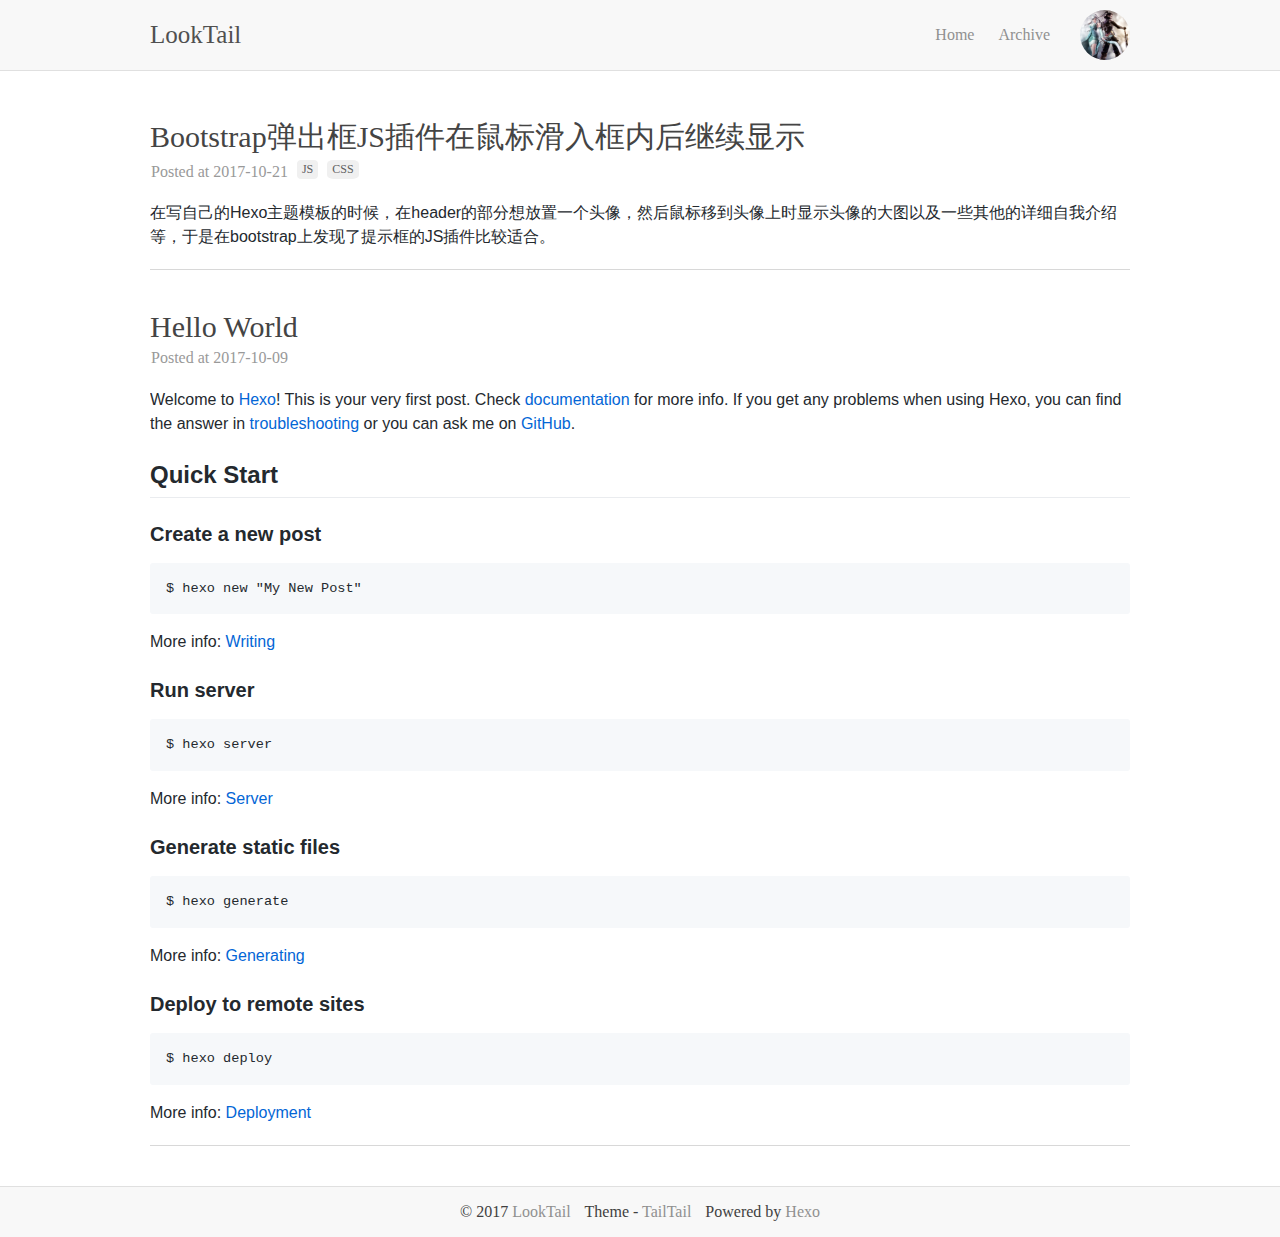
<file: index.html>
<!DOCTYPE html>
<html>
<head>
  <meta charset="UTF-8">
  <meta name="viewport" content="width=device-width, initial-scale=1.0, user-scalable=no"/>
  <title>LookTail</title>
  <link rel="stylesheet" href="/css/style.css">
  <script src="/js/jquery-3.2.1.min.js"></script>
  <script src="/js/bootstrap.min.js"></script>
</head>
<body>  
  <header>
  <div id="root" class="header-warp">
    <a href="/"><h3 class="logo-font">LookTail</h3></a>
    <div id="about-wrapper" class="about-wrapper">
      <a id="about" title="LookTail" href="#" class="img-container">
        <img class="av-pic" src="/assets/avatar.jpg">  
      </a>
    </div>
    <nav class="navigation">
      <a href="/">Home</a>
      <a href="/archives">Archive</a>
    </a>
    </nav>
  </div>
</header>
<script type="text/javascript">
  $(document).ready(function(){
    $('#about').popover({template: '<div id="pop" class="popover" role="tooltip"><div class="arrow"></div><img class="popover-img" src="/assets/avatar.jpg"><div class="popover-info"><h2>LookTail</h2><h4>About Me</h4><p>我什么都不会啊怎么办？怎么办？就这么懒还想知道怎么办？</p><h4>Find Me</h4><ul><li>GitHub: <a href="https://github.com/LookTail" target="_blank">LookTail</a></li></ul></div></div>', placement: "left", trigger: "manual"});
  });

  $('body').on("mouseenter", '#about-wrapper',
  function () {
    $('#about').popover('show');
  });

  $('body').on("mouseleave", '#about-wrapper',
  function () {
    $('#about').popover('hide');
  });
</script>
  <section class="content-container">
    <div class="index-wrapper">
  
    <article class="article-wrapper">
      <a href="/2017/10/21/Bootstarp弹出框JS插件在鼠标滑入框内后继续显示/" class="article-title">
        Bootstrap弹出框JS插件在鼠标滑入框内后继续显示
      </a>
      <div class="meta-wrapper">
  <span>Posted at</span>
  <time>2017-10-21</time>
  
    <a class="tags">JS</a>
  
    <a class="tags">CSS</a>
  
</div>
      <div class="markdown-body">
        
          <p>在写自己的Hexo主题模板的时候，在header的部分想放置一个头像，然后鼠标移到头像上时显示头像的大图以及一些其他的详细自我介绍等，于是在bootstrap上发现了提示框的JS插件比较适合。</p>
        
      </div>
    </article>
  
    <article class="article-wrapper">
      <a href="/2017/10/09/hello-world/" class="article-title">
        Hello World
      </a>
      <div class="meta-wrapper">
  <span>Posted at</span>
  <time>2017-10-09</time>
  
</div>
      <div class="markdown-body">
        
          <p>Welcome to <a href="https://hexo.io/" target="_blank" rel="external">Hexo</a>! This is your very first post. Check <a href="https://hexo.io/docs/" target="_blank" rel="external">documentation</a> for more info. If you get any problems when using Hexo, you can find the answer in <a href="https://hexo.io/docs/troubleshooting.html" target="_blank" rel="external">troubleshooting</a> or you can ask me on <a href="https://github.com/hexojs/hexo/issues" target="_blank" rel="external">GitHub</a>.</p>
<h2 id="Quick-Start"><a href="#Quick-Start" class="headerlink" title="Quick Start"></a>Quick Start</h2><h3 id="Create-a-new-post"><a href="#Create-a-new-post" class="headerlink" title="Create a new post"></a>Create a new post</h3><pre><code class="bash">$ hexo new &quot;My New Post&quot;
</code></pre>
<p>More info: <a href="https://hexo.io/docs/writing.html" target="_blank" rel="external">Writing</a></p>
<h3 id="Run-server"><a href="#Run-server" class="headerlink" title="Run server"></a>Run server</h3><pre><code class="bash">$ hexo server
</code></pre>
<p>More info: <a href="https://hexo.io/docs/server.html" target="_blank" rel="external">Server</a></p>
<h3 id="Generate-static-files"><a href="#Generate-static-files" class="headerlink" title="Generate static files"></a>Generate static files</h3><pre><code class="bash">$ hexo generate
</code></pre>
<p>More info: <a href="https://hexo.io/docs/generating.html" target="_blank" rel="external">Generating</a></p>
<h3 id="Deploy-to-remote-sites"><a href="#Deploy-to-remote-sites" class="headerlink" title="Deploy to remote sites"></a>Deploy to remote sites</h3><pre><code class="bash">$ hexo deploy
</code></pre>
<p>More info: <a href="https://hexo.io/docs/deployment.html" target="_blank" rel="external">Deployment</a></p>

        
      </div>
    </article>
  
  <nav aria-label="Pager">
  <ul class="pager">
    
    
  </ul>
</nav> 
</div>
  </section>
  <footer class="footer">
  <p>© 2017 <a href="https://github.com/LookTail" target="_blank">LookTail</a></p>
  <p>Theme - <a href="" target="_blank">TailTail</a></p>
  <p>Powered by <a href="https://hexo.io" target="_blank">Hexo</a></p>
</footer>
  
</body>


</html>
</file>
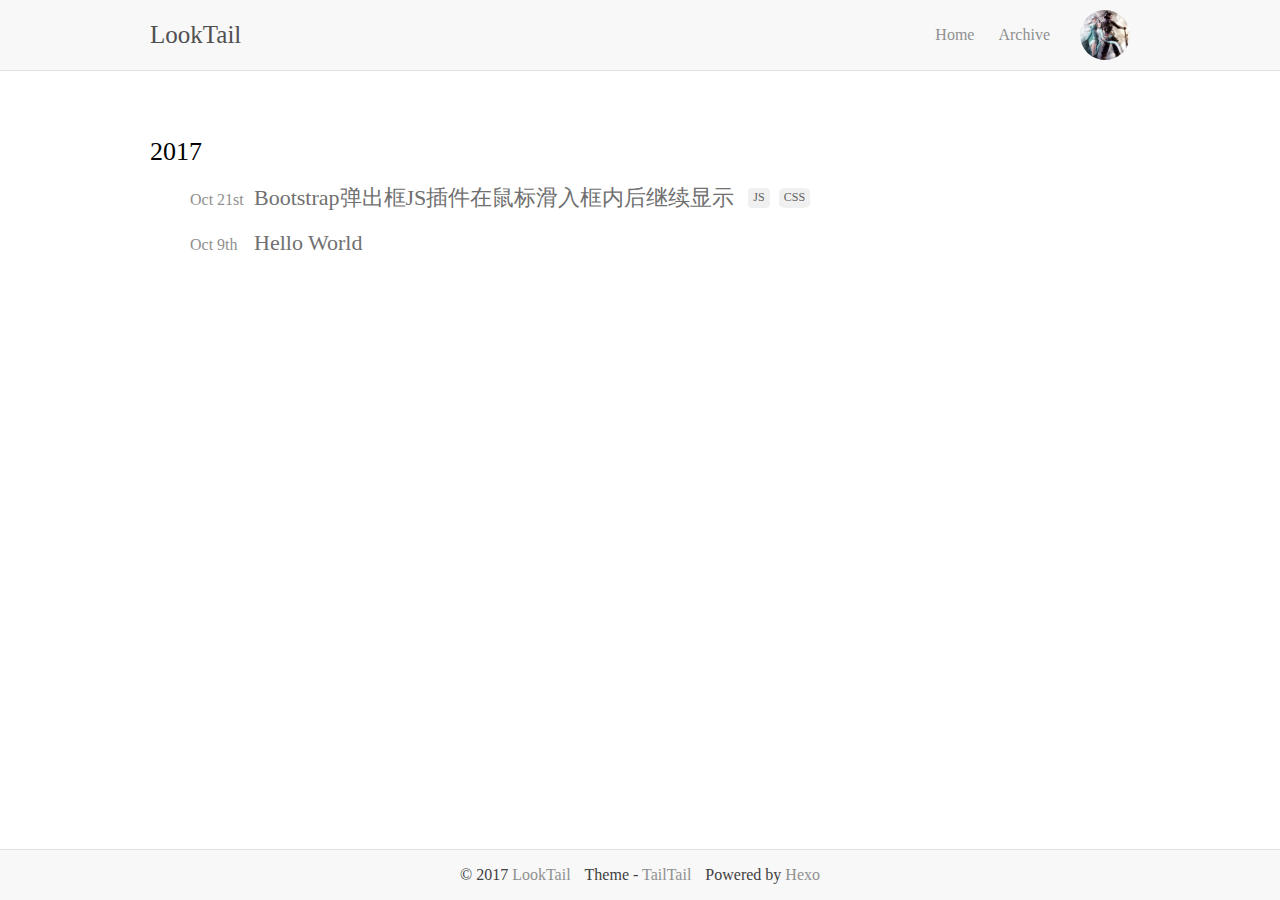
<file: archives/index.html>
<!DOCTYPE html>
<html>
<head>
  <meta charset="UTF-8">
  <meta name="viewport" content="width=device-width, initial-scale=1.0, user-scalable=no"/>
  <title>LookTail</title>
  <link rel="stylesheet" href="/css/style.css">
  <script src="/js/jquery-3.2.1.min.js"></script>
  <script src="/js/bootstrap.min.js"></script>
</head>
<body>  
  <header>
  <div id="root" class="header-warp">
    <a href="/"><h3 class="logo-font">LookTail</h3></a>
    <div id="about-wrapper" class="about-wrapper">
      <a id="about" title="LookTail" href="#" class="img-container">
        <img class="av-pic" src="/assets/avatar.jpg">  
      </a>
    </div>
    <nav class="navigation">
      <a href="/">Home</a>
      <a href="/archives">Archive</a>
    </a>
    </nav>
  </div>
</header>
<script type="text/javascript">
  $(document).ready(function(){
    $('#about').popover({template: '<div id="pop" class="popover" role="tooltip"><div class="arrow"></div><img class="popover-img" src="/assets/avatar.jpg"><div class="popover-info"><h2>LookTail</h2><h4>About Me</h4><p>我什么都不会啊怎么办？怎么办？就这么懒还想知道怎么办？</p><h4>Find Me</h4><ul><li>GitHub: <a href="https://github.com/LookTail" target="_blank">LookTail</a></li></ul></div></div>', placement: "left", trigger: "manual"});
  });

  $('body').on("mouseenter", '#about-wrapper',
  function () {
    $('#about').popover('show');
  });

  $('body').on("mouseleave", '#about-wrapper',
  function () {
    $('#about').popover('hide');
  });
</script>
  <section class="content-container">
    <div class="archive-wrapper">
  
  
  
    <section class="archive-year">
    <h1>
        2017
    </h1>
    <ul>
      
      
        <li>
          <time>Oct 21st</time>
          <a href="/2017/10/21/Bootstarp弹出框JS插件在鼠标滑入框内后继续显示/" class="title">
            Bootstrap弹出框JS插件在鼠标滑入框内后继续显示
          </a>
          
            <a class="tags">JS</a>
          
            <a class="tags">CSS</a>
          
        </li>
      
        <li>
          <time>Oct 9th</time>
          <a href="/2017/10/09/hello-world/" class="title">
            Hello World
          </a>
          
        </li>
      
    </ul>
</section>
  
</div>
  </section>
  <footer class="footer">
  <p>© 2017 <a href="https://github.com/LookTail" target="_blank">LookTail</a></p>
  <p>Theme - <a href="" target="_blank">TailTail</a></p>
  <p>Powered by <a href="https://hexo.io" target="_blank">Hexo</a></p>
</footer>
  
</body>


</html>
</file>
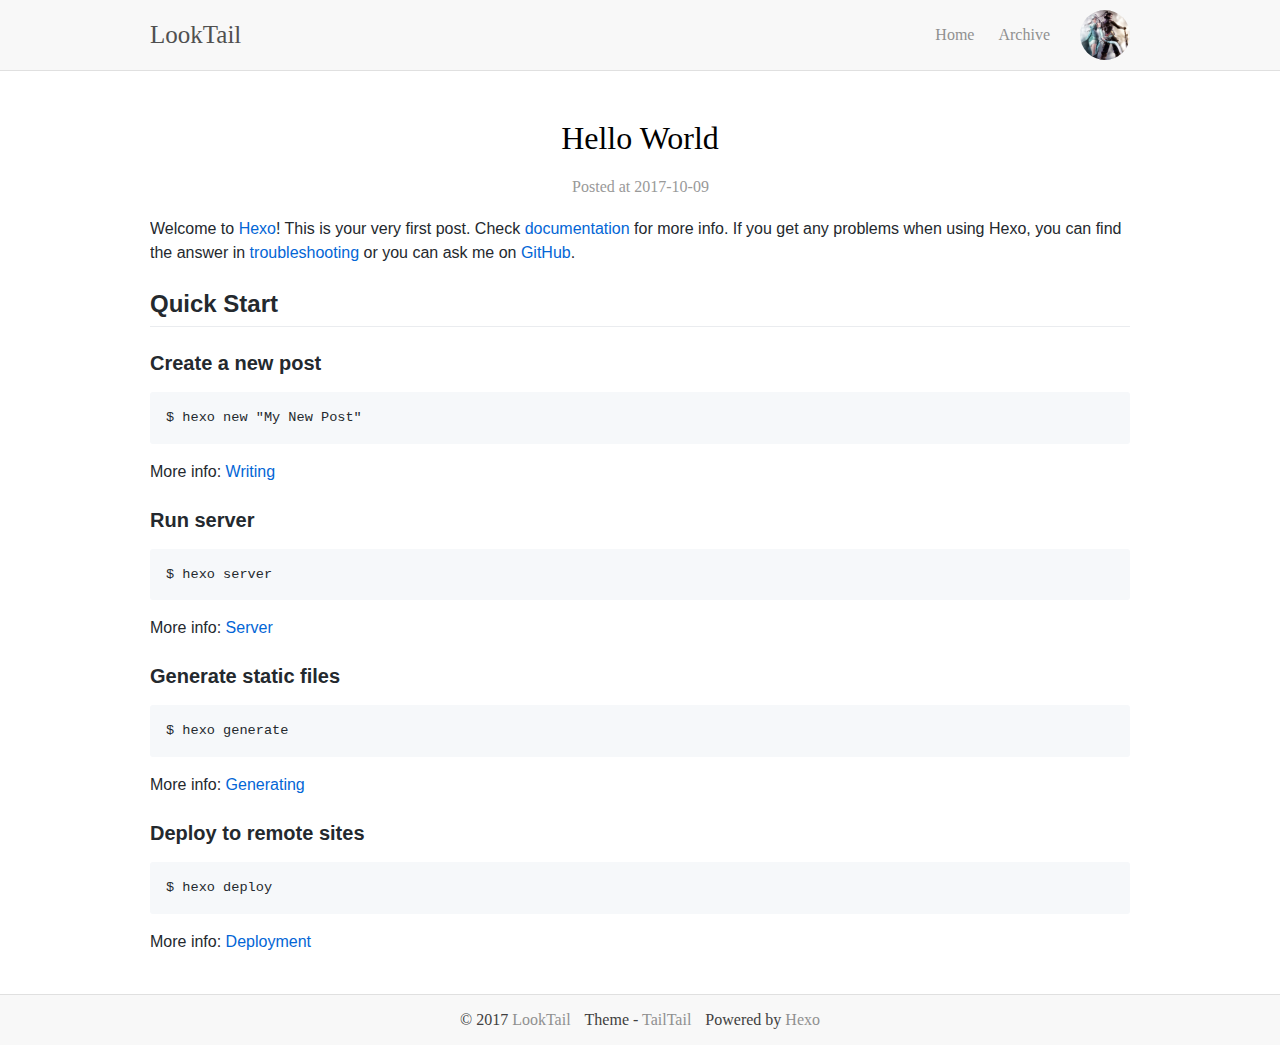
<file: 2017/10/09/hello-world/index.html>
<!DOCTYPE html>
<html>
<head>
  <meta charset="UTF-8">
  <meta name="viewport" content="width=device-width, initial-scale=1.0, user-scalable=no"/>
  <title>Hello World | LookTail</title>
  <link rel="stylesheet" href="/css/style.css">
  <script src="/js/jquery-3.2.1.min.js"></script>
  <script src="/js/bootstrap.min.js"></script>
</head>
<body>  
  <header>
  <div id="root" class="header-warp">
    <a href="/"><h3 class="logo-font">LookTail</h3></a>
    <div id="about-wrapper" class="about-wrapper">
      <a id="about" title="LookTail" href="#" class="img-container">
        <img class="av-pic" src="/assets/avatar.jpg">  
      </a>
    </div>
    <nav class="navigation">
      <a href="/">Home</a>
      <a href="/archives">Archive</a>
    </a>
    </nav>
  </div>
</header>
<script type="text/javascript">
  $(document).ready(function(){
    $('#about').popover({template: '<div id="pop" class="popover" role="tooltip"><div class="arrow"></div><img class="popover-img" src="/assets/avatar.jpg"><div class="popover-info"><h2>LookTail</h2><h4>About Me</h4><p>我什么都不会啊怎么办？怎么办？就这么懒还想知道怎么办？</p><h4>Find Me</h4><ul><li>GitHub: <a href="https://github.com/LookTail" target="_blank">LookTail</a></li></ul></div></div>', placement: "left", trigger: "manual"});
  });

  $('body').on("mouseenter", '#about-wrapper',
  function () {
    $('#about').popover('show');
  });

  $('body').on("mouseleave", '#about-wrapper',
  function () {
    $('#about').popover('hide');
  });
</script>
  <section class="content-container">
    <div class="post-wrapper">
  <h1>Hello World</h1>
  <div class="meta-wrapper">
  <span>Posted at</span>
  <time>2017-10-09</time>
  
</div>
  <div class="markdown-body">
    <p>Welcome to <a href="https://hexo.io/" target="_blank" rel="external">Hexo</a>! This is your very first post. Check <a href="https://hexo.io/docs/" target="_blank" rel="external">documentation</a> for more info. If you get any problems when using Hexo, you can find the answer in <a href="https://hexo.io/docs/troubleshooting.html" target="_blank" rel="external">troubleshooting</a> or you can ask me on <a href="https://github.com/hexojs/hexo/issues" target="_blank" rel="external">GitHub</a>.</p>
<h2 id="Quick-Start"><a href="#Quick-Start" class="headerlink" title="Quick Start"></a>Quick Start</h2><h3 id="Create-a-new-post"><a href="#Create-a-new-post" class="headerlink" title="Create a new post"></a>Create a new post</h3><pre><code class="bash">$ hexo new &quot;My New Post&quot;
</code></pre>
<p>More info: <a href="https://hexo.io/docs/writing.html" target="_blank" rel="external">Writing</a></p>
<h3 id="Run-server"><a href="#Run-server" class="headerlink" title="Run server"></a>Run server</h3><pre><code class="bash">$ hexo server
</code></pre>
<p>More info: <a href="https://hexo.io/docs/server.html" target="_blank" rel="external">Server</a></p>
<h3 id="Generate-static-files"><a href="#Generate-static-files" class="headerlink" title="Generate static files"></a>Generate static files</h3><pre><code class="bash">$ hexo generate
</code></pre>
<p>More info: <a href="https://hexo.io/docs/generating.html" target="_blank" rel="external">Generating</a></p>
<h3 id="Deploy-to-remote-sites"><a href="#Deploy-to-remote-sites" class="headerlink" title="Deploy to remote sites"></a>Deploy to remote sites</h3><pre><code class="bash">$ hexo deploy
</code></pre>
<p>More info: <a href="https://hexo.io/docs/deployment.html" target="_blank" rel="external">Deployment</a></p>

  </div>
  <!--<nav aria-label="Back">
    <ul class="pager" style="margin-top: 0">
      <li class="next"><a href="#" onclick="history.back();"><span>&larr;</span> Back</a></li>
    </ul>
  </nav>-->
</div>
  </section>
  <footer class="footer">
  <p>© 2017 <a href="https://github.com/LookTail" target="_blank">LookTail</a></p>
  <p>Theme - <a href="" target="_blank">TailTail</a></p>
  <p>Powered by <a href="https://hexo.io" target="_blank">Hexo</a></p>
</footer>
  
</body>


</html>
</file>
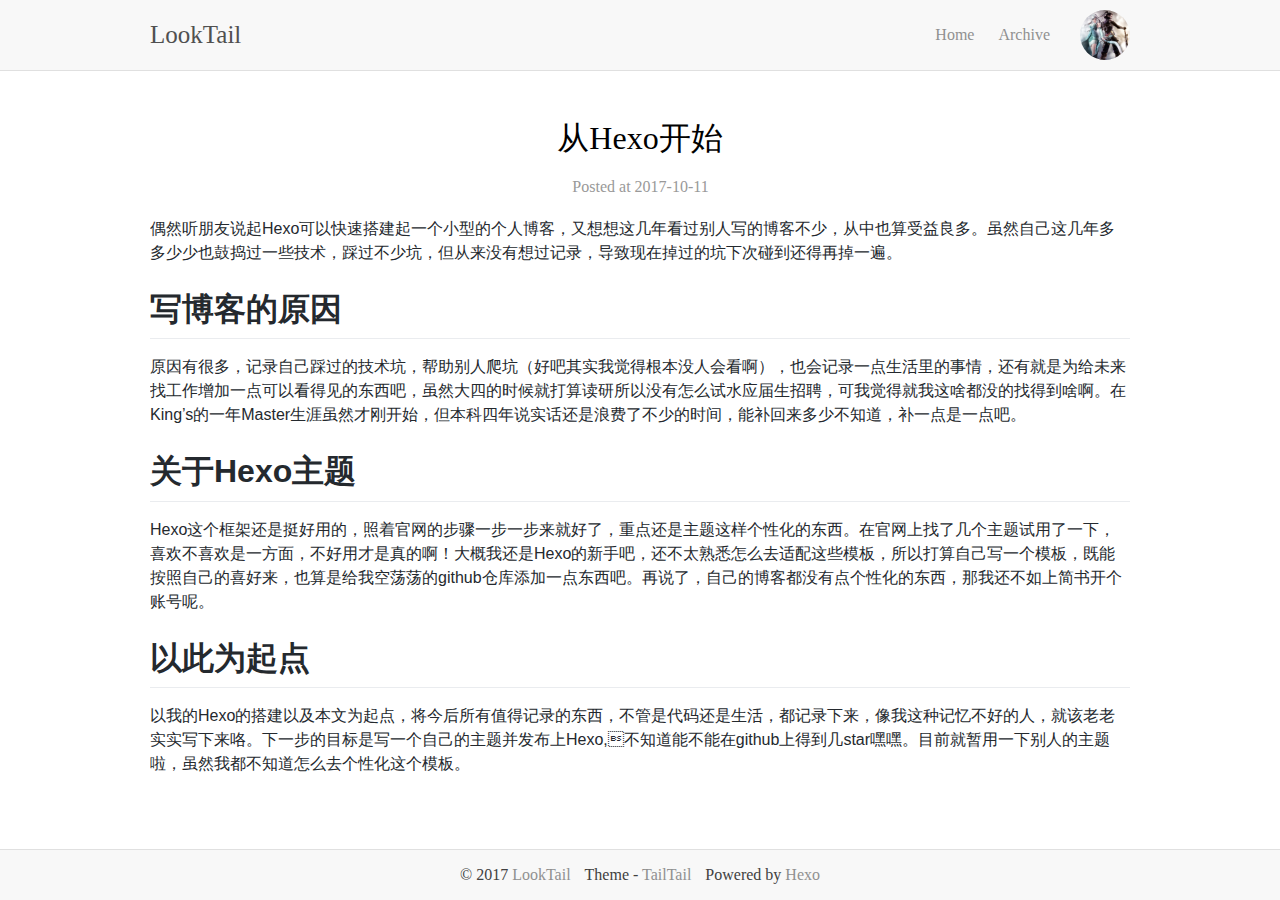
<file: 2017/10/11/从Hexo开始/index.html>
<!DOCTYPE html>
<html>
<head>
  <meta charset="UTF-8">
  <meta name="viewport" content="width=device-width, initial-scale=1.0, user-scalable=no"/>
  <title>从Hexo开始 | LookTail</title>
  <link rel="stylesheet" href="/css/style.css">
  <script src="/js/jquery-3.2.1.min.js"></script>
  <script src="/js/bootstrap.min.js"></script>
</head>
<body>  
  <header>
  <div id="root" class="header-warp">
    <a href="/"><h3 class="logo-font">LookTail</h3></a>
    <div id="about-wrapper" class="about-wrapper">
      <a id="about" title="LookTail" href="#" class="img-container">
        <img class="av-pic" src="/assets/avatar.jpg">  
      </a>
    </div>
    <nav class="navigation">
      <a href="/">Home</a>
      <a href="/archives">Archive</a>
    </a>
    </nav>
  </div>
</header>
<script type="text/javascript">
  $(document).ready(function(){
    $('#about').popover({template: '<div id="pop" class="popover" role="tooltip"><div class="arrow"></div><img class="popover-img" src="/assets/avatar.jpg"><div class="popover-info"><h2>LookTail</h2><h4>About Me</h4><p>我什么都不会啊怎么办？怎么办？就这么懒还想知道怎么办？</p><h4>Find Me</h4><ul><li>GitHub: <a href="https://github.com/LookTail" target="_blank">LookTail</a></li></ul></div></div>', placement: "left", trigger: "manual"});
  });

  $('body').on("mouseenter", '#about-wrapper',
  function () {
    $('#about').popover('show');
  });

  $('body').on("mouseleave", '#about-wrapper',
  function () {
    $('#about').popover('hide');
  });
</script>
  <section class="content-container">
    <div class="post-wrapper">
  <h1>从Hexo开始</h1>
  <div class="meta-wrapper">
  <span>Posted at</span>
  <time>2017-10-11</time>
  
</div>
  <div class="markdown-body">
    <p>偶然听朋友说起Hexo可以快速搭建起一个小型的个人博客，又想想这几年看过别人写的博客不少，从中也算受益良多。虽然自己这几年多多少少也鼓捣过一些技术，踩过不少坑，但从来没有想过记录，导致现在掉过的坑下次碰到还得再掉一遍。</p>
<a id="more"></a>
<h1 id="写博客的原因"><a href="#写博客的原因" class="headerlink" title="写博客的原因"></a>写博客的原因</h1><p>原因有很多，记录自己踩过的技术坑，帮助别人爬坑（好吧其实我觉得根本没人会看啊），也会记录一点生活里的事情，还有就是为给未来找工作增加一点可以看得见的东西吧，虽然大四的时候就打算读研所以没有怎么试水应届生招聘，可我觉得就我这啥都没的找得到啥啊。在King’s的一年Master生涯虽然才刚开始，但本科四年说实话还是浪费了不少的时间，能补回来多少不知道，补一点是一点吧。</p>
<h1 id="关于Hexo主题"><a href="#关于Hexo主题" class="headerlink" title="关于Hexo主题"></a>关于Hexo主题</h1><p>Hexo这个框架还是挺好用的，照着官网的步骤一步一步来就好了，重点还是主题这样个性化的东西。在官网上找了几个主题试用了一下，喜欢不喜欢是一方面，不好用才是真的啊！大概我还是Hexo的新手吧，还不太熟悉怎么去适配这些模板，所以打算自己写一个模板，既能按照自己的喜好来，也算是给我空荡荡的github仓库添加一点东西吧。再说了，自己的博客都没有点个性化的东西，那我还不如上简书开个账号呢。</p>
<h1 id="以此为起点"><a href="#以此为起点" class="headerlink" title="以此为起点"></a>以此为起点</h1><p>以我的Hexo的搭建以及本文为起点，将今后所有值得记录的东西，不管是代码还是生活，都记录下来，像我这种记忆不好的人，就该老老实实写下来咯。下一步的目标是写一个自己的主题并发布上Hexo,不知道能不能在github上得到几star嘿嘿。目前就暂用一下别人的主题啦，虽然我都不知道怎么去个性化这个模板。</p>

  </div>
  <!--<nav aria-label="Back">
    <ul class="pager" style="margin-top: 0">
      <li class="next"><a href="#" onclick="history.back();"><span>&larr;</span> Back</a></li>
    </ul>
  </nav>-->
</div>
  </section>
  <footer class="footer">
  <p>© 2017 <a href="https://github.com/LookTail" target="_blank">LookTail</a></p>
  <p>Theme - <a href="" target="_blank">TailTail</a></p>
  <p>Powered by <a href="https://hexo.io" target="_blank">Hexo</a></p>
</footer>
  
</body>


</html>
</file>
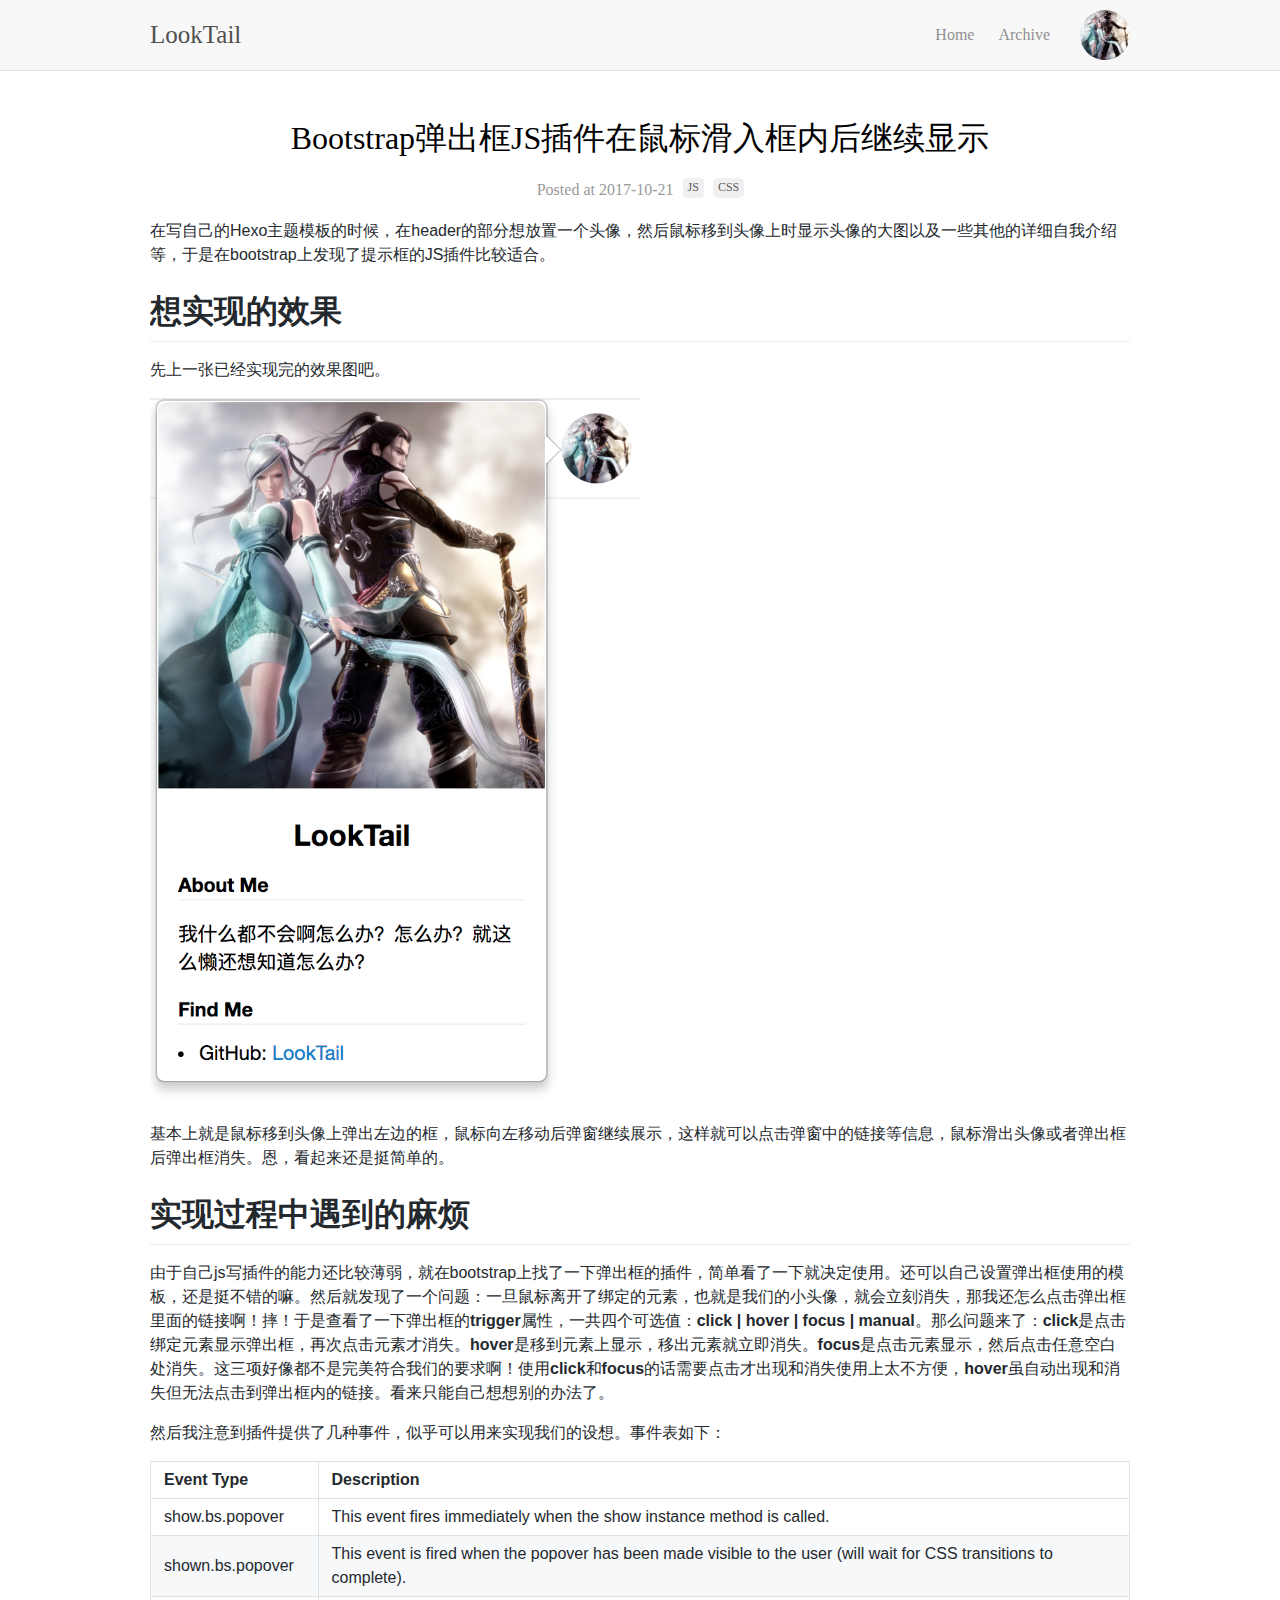
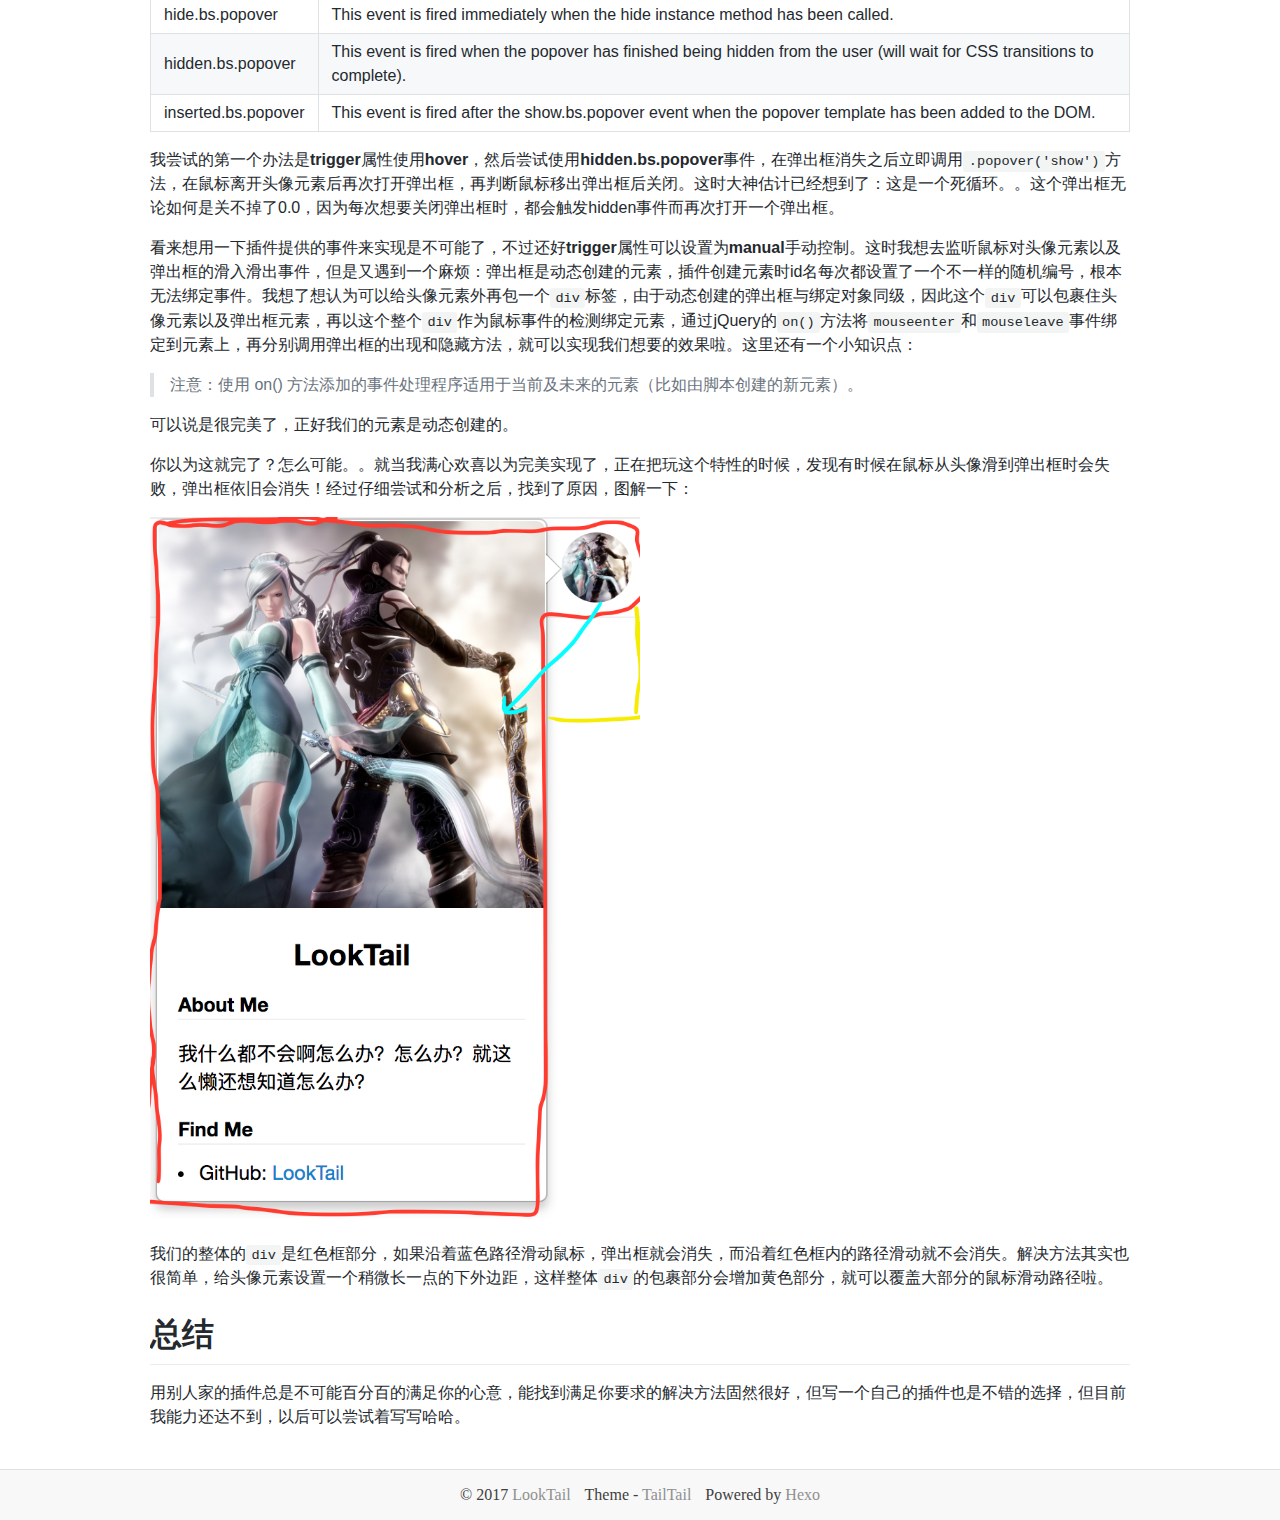
<file: 2017/10/21/Bootstarp弹出框JS插件在鼠标滑入框内后继续显示/index.html>
<!DOCTYPE html>
<html>
<head>
  <meta charset="UTF-8">
  <meta name="viewport" content="width=device-width, initial-scale=1.0, user-scalable=no"/>
  <title>Bootstrap弹出框JS插件在鼠标滑入框内后继续显示 | LookTail</title>
  <link rel="stylesheet" href="/css/style.css">
  <script src="/js/jquery-3.2.1.min.js"></script>
  <script src="/js/bootstrap.min.js"></script>
</head>
<body>  
  <header>
  <div id="root" class="header-warp">
    <a href="/"><h3 class="logo-font">LookTail</h3></a>
    <div id="about-wrapper" class="about-wrapper">
      <a id="about" title="LookTail" href="#" class="img-container">
        <img class="av-pic" src="/assets/avatar.jpg">  
      </a>
    </div>
    <nav class="navigation">
      <a href="/">Home</a>
      <a href="/archives">Archive</a>
    </a>
    </nav>
  </div>
</header>
<script type="text/javascript">
  $(document).ready(function(){
    $('#about').popover({template: '<div id="pop" class="popover" role="tooltip"><div class="arrow"></div><img class="popover-img" src="/assets/avatar.jpg"><div class="popover-info"><h2>LookTail</h2><h4>About Me</h4><p>我什么都不会啊怎么办？怎么办？就这么懒还想知道怎么办？</p><h4>Find Me</h4><ul><li>GitHub: <a href="https://github.com/LookTail" target="_blank">LookTail</a></li></ul></div></div>', placement: "left", trigger: "manual"});
  });

  $('body').on("mouseenter", '#about-wrapper',
  function () {
    $('#about').popover('show');
  });

  $('body').on("mouseleave", '#about-wrapper',
  function () {
    $('#about').popover('hide');
  });
</script>
  <section class="content-container">
    <div class="post-wrapper">
  <h1>Bootstrap弹出框JS插件在鼠标滑入框内后继续显示</h1>
  <div class="meta-wrapper">
  <span>Posted at</span>
  <time>2017-10-21</time>
  
    <a class="tags">JS</a>
  
    <a class="tags">CSS</a>
  
</div>
  <div class="markdown-body">
    <p>在写自己的Hexo主题模板的时候，在header的部分想放置一个头像，然后鼠标移到头像上时显示头像的大图以及一些其他的详细自我介绍等，于是在bootstrap上发现了提示框的JS插件比较适合。</p>
<a id="more"></a>
<h1 id="想实现的效果"><a href="#想实现的效果" class="headerlink" title="想实现的效果"></a>想实现的效果</h1><p>先上一张已经实现完的效果图吧。</p>
<p><img src="/images/popover.png" width="50%" height="50%"></p>
<p>基本上就是鼠标移到头像上弹出左边的框，鼠标向左移动后弹窗继续展示，这样就可以点击弹窗中的链接等信息，鼠标滑出头像或者弹出框后弹出框消失。恩，看起来还是挺简单的。</p>
<h1 id="实现过程中遇到的麻烦"><a href="#实现过程中遇到的麻烦" class="headerlink" title="实现过程中遇到的麻烦"></a>实现过程中遇到的麻烦</h1><p>由于自己js写插件的能力还比较薄弱，就在bootstrap上找了一下弹出框的插件，简单看了一下就决定使用。还可以自己设置弹出框使用的模板，还是挺不错的嘛。然后就发现了一个问题：一旦鼠标离开了绑定的元素，也就是我们的小头像，就会立刻消失，那我还怎么点击弹出框里面的链接啊！摔！于是查看了一下弹出框的<strong>trigger</strong>属性，一共四个可选值：<strong>click | hover | focus | manual</strong>。那么问题来了：<strong>click</strong>是点击绑定元素显示弹出框，再次点击元素才消失。<strong>hover</strong>是移到元素上显示，移出元素就立即消失。<strong>focus</strong>是点击元素显示，然后点击任意空白处消失。这三项好像都不是完美符合我们的要求啊！使用<strong>click</strong>和<strong>focus</strong>的话需要点击才出现和消失使用上太不方便，<strong>hover</strong>虽自动出现和消失但无法点击到弹出框内的链接。看来只能自己想想别的办法了。<br></p>
<p>然后我注意到插件提供了几种事件，似乎可以用来实现我们的设想。事件表如下：</p>
<table>
<thead>
<tr>
<th style="text-align:left">Event Type</th>
<th style="text-align:left">Description</th>
</tr>
</thead>
<tbody>
<tr>
<td style="text-align:left">show.bs.popover</td>
<td style="text-align:left">This event fires immediately when the show instance method is called.</td>
</tr>
<tr>
<td style="text-align:left">shown.bs.popover</td>
<td style="text-align:left">This event is fired when the popover has been made visible to the user (will wait for CSS transitions to complete).</td>
</tr>
<tr>
<td style="text-align:left">hide.bs.popover</td>
<td style="text-align:left">This event is fired immediately when the hide instance method has been called.</td>
</tr>
<tr>
<td style="text-align:left">hidden.bs.popover</td>
<td style="text-align:left">This event is fired when the popover has finished being hidden from the user (will wait for CSS transitions to complete).</td>
</tr>
<tr>
<td style="text-align:left">inserted.bs.popover</td>
<td style="text-align:left">This event is fired after the show.bs.popover event when the popover template has been added to the DOM.</td>
</tr>
</tbody>
</table>
<p>我尝试的第一个办法是<strong>trigger</strong>属性使用<strong>hover</strong>，然后尝试使用<strong>hidden.bs.popover</strong>事件，在弹出框消失之后立即调用<code>.popover(&#39;show&#39;)</code>方法，在鼠标离开头像元素后再次打开弹出框，再判断鼠标移出弹出框后关闭。这时大神估计已经想到了：这是一个死循环。。这个弹出框无论如何是关不掉了0.0，因为每次想要关闭弹出框时，都会触发hidden事件而再次打开一个弹出框。<br></p>
<p>看来想用一下插件提供的事件来实现是不可能了，不过还好<strong>trigger</strong>属性可以设置为<strong>manual</strong>手动控制。这时我想去监听鼠标对头像元素以及弹出框的滑入滑出事件，但是又遇到一个麻烦：弹出框是动态创建的元素，插件创建元素时id名每次都设置了一个不一样的随机编号，根本无法绑定事件。我想了想认为可以给头像元素外再包一个<code>div</code>标签，由于动态创建的弹出框与绑定对象同级，因此这个<code>div</code>可以包裹住头像元素以及弹出框元素，再以这个整个<code>div</code>作为鼠标事件的检测绑定元素，通过jQuery的<code>on()</code>方法将<code>mouseenter</code>和<code>mouseleave</code>事件绑定到元素上，再分别调用弹出框的出现和隐藏方法，就可以实现我们想要的效果啦。这里还有一个小知识点：</p>
<blockquote>
<p>注意：使用 on() 方法添加的事件处理程序适用于当前及未来的元素（比如由脚本创建的新元素）。</p>
</blockquote>
<p>可以说是很完美了，正好我们的元素是动态创建的。<br></p>
<p>你以为这就完了？怎么可能。。就当我满心欢喜以为完美实现了，正在把玩这个特性的时候，发现有时候在鼠标从头像滑到弹出框时会失败，弹出框依旧会消失！经过仔细尝试和分析之后，找到了原因，图解一下：</p>
<p><img src="/images/popover-bug.png" width="50%" height="50%"></p>
<p>我们的整体的<code>div</code>是红色框部分，如果沿着蓝色路径滑动鼠标，弹出框就会消失，而沿着红色框内的路径滑动就不会消失。解决方法其实也很简单，给头像元素设置一个稍微长一点的下外边距，这样整体<code>div</code>的包裹部分会增加黄色部分，就可以覆盖大部分的鼠标滑动路径啦。</p>
<h1 id="总结"><a href="#总结" class="headerlink" title="总结"></a>总结</h1><p>用别人家的插件总是不可能百分百的满足你的心意，能找到满足你要求的解决方法固然很好，但写一个自己的插件也是不错的选择，但目前我能力还达不到，以后可以尝试着写写哈哈。</p>

  </div>
  <!--<nav aria-label="Back">
    <ul class="pager" style="margin-top: 0">
      <li class="next"><a href="#" onclick="history.back();"><span>&larr;</span> Back</a></li>
    </ul>
  </nav>-->
</div>
  </section>
  <footer class="footer">
  <p>© 2017 <a href="https://github.com/LookTail" target="_blank">LookTail</a></p>
  <p>Theme - <a href="" target="_blank">TailTail</a></p>
  <p>Powered by <a href="https://hexo.io" target="_blank">Hexo</a></p>
</footer>
  
</body>


</html>
</file>
<file: css/style.css>
@import "normalize.css";
@import "header.css";
@import "index.css";
@import "github-markdown.css";
@import "pager.css";
/* @import "bootstrap.min.css"; */
@import "footer.css";
@import "archive.css";
@import "meta.css";
@import "post.css";

html {
  height: 100%;
}

body {
  height: 100%;
}

.content-container {
  max-width: 980px;
  margin: 0 auto;
  width: 90%;
  min-height: 100%;
  overflow: hidden;
}
</file>
